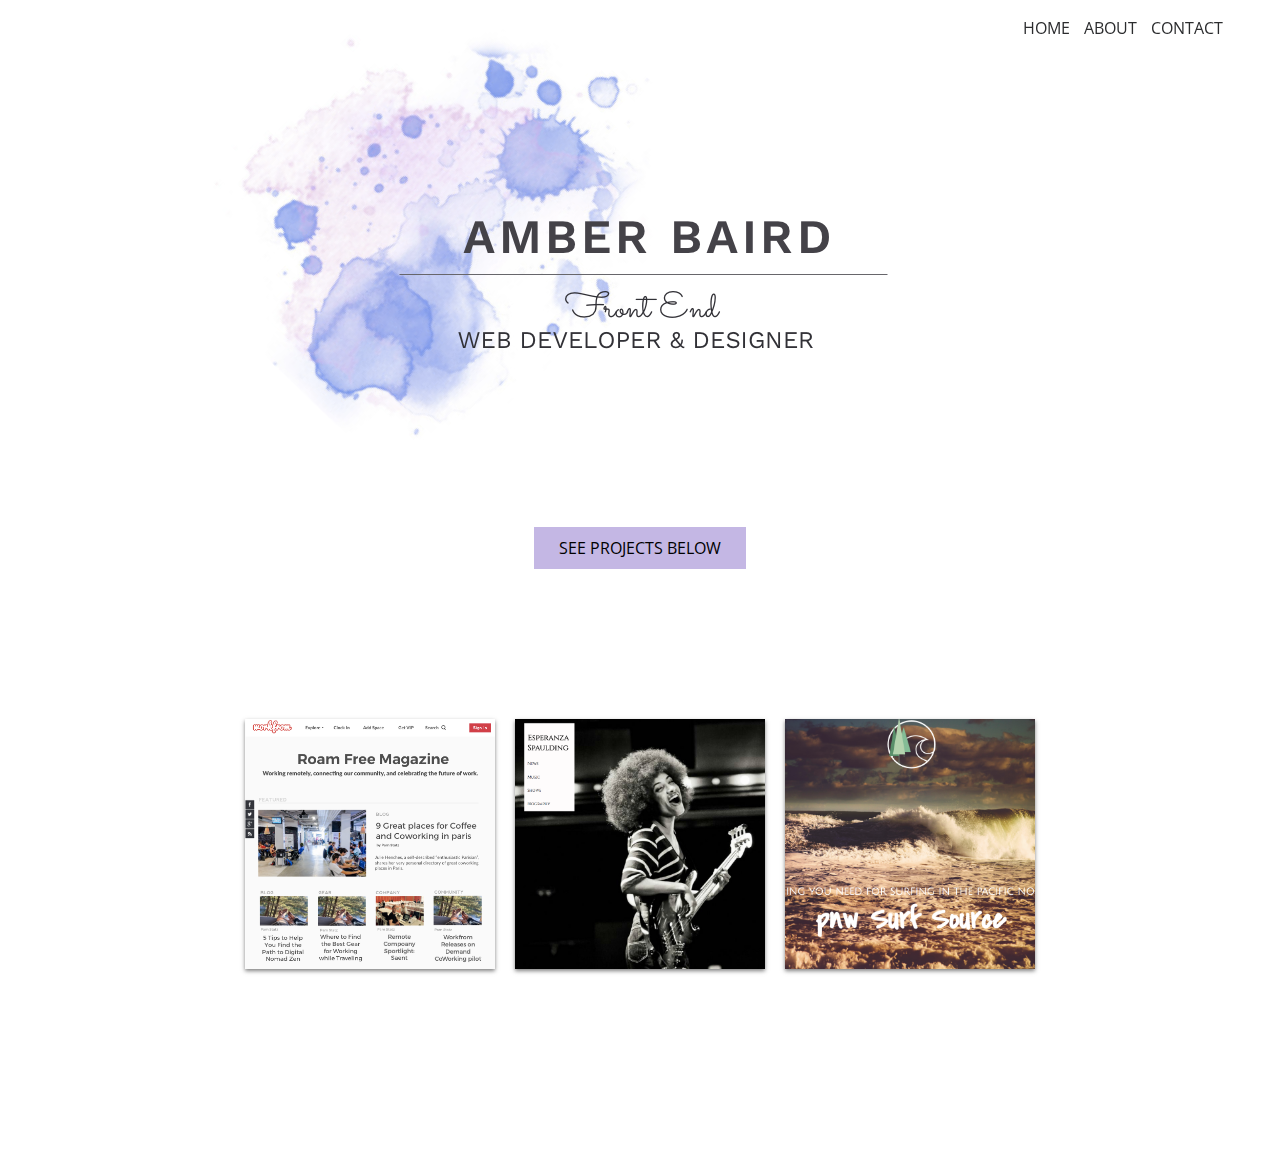
<file: index.html>
<!DOCTYPE html>
<html>
<head>
  <link rel="stylesheet" href="css/styles.css" media="screen" title="no title" charset="utf-8">
  <meta charset="utf-8">
  <link href="https://fonts.googleapis.com/css?family=Josefin+Sans|Open+Sans+Condensed:300|Quattrocento|Raleway" rel="stylesheet">
  <link href="https://fonts.googleapis.com/css?family=Oxygen|Poppins|Work+Sans" rel="stylesheet">
  <title>Portfolio</title>
</head>
<body>

  <div class="nav">
    <ul>
      <li ><a id="projects" href="#">HOME</a></li>
      <li ><a id="about" href="about.html">ABOUT</a></li>
      <!-- <li><a href="#"><img src="img/logo2.png" alt="" /></a></li> -->
      <li ><a id="contact" href="contact.html">CONTACT</a></li>
    </ul>

  </div>
<div class="hero1">
  <img src="img/hero1.png" alt="" />

</div>
  <!-- <div class="hero">
    <div class="stars"></div>
    <div class="twinkling"></div>

    <div class="border">

      <div class="name">
        <h1>AMBER BAIRD</h1>
        <h3>FRONT END WEB DEVELOPER AND DESIGNER</h3>
      </div>
    </div>

  </div> -->

  <!-- ///lower nav bar, use when more projects/// -->
  <!-- <div class="content">
    <div class="nav2">
      <ul>
        <li><a id="nav-dec" href="#">ALL PROJECTS</a></li>
        <li><a id="nav-dec" href="#">UI/UX DESIGN</a></li>
        <li><a id="nav-dec" href="#">HTML/CSS</a></li>
        <li><a id="nav-dec" href="#">JAVASCRIPT</a></li>
      </ul>
    </div> -->

    <!-- ///end lower nav bar -->
    <div class="see">
      <div class="see-projects-button">
        <a href="#anchor">SEE PROJECTS BELOW</a>

      </div>
    </div>


    <div class="projects" id="anchor">
      <div class="p p1">
        <a href="project1.html">

          <h1 id="text1">Workfrom ReDesign</h1>
        </a>
      </div>
      <div class="p p2">
        <a href="project2.html">
          <h1 id="text1">Esperanza Spaulding Fan Site</h1>
        </a>

      </div>
      <div class="p p3">
        <a href="project3.html">
          <h1 id="text1">PNW Surf Site</h1>
        </a>

      </div>
    </div>
  </div>


</body>
</html>
</file>
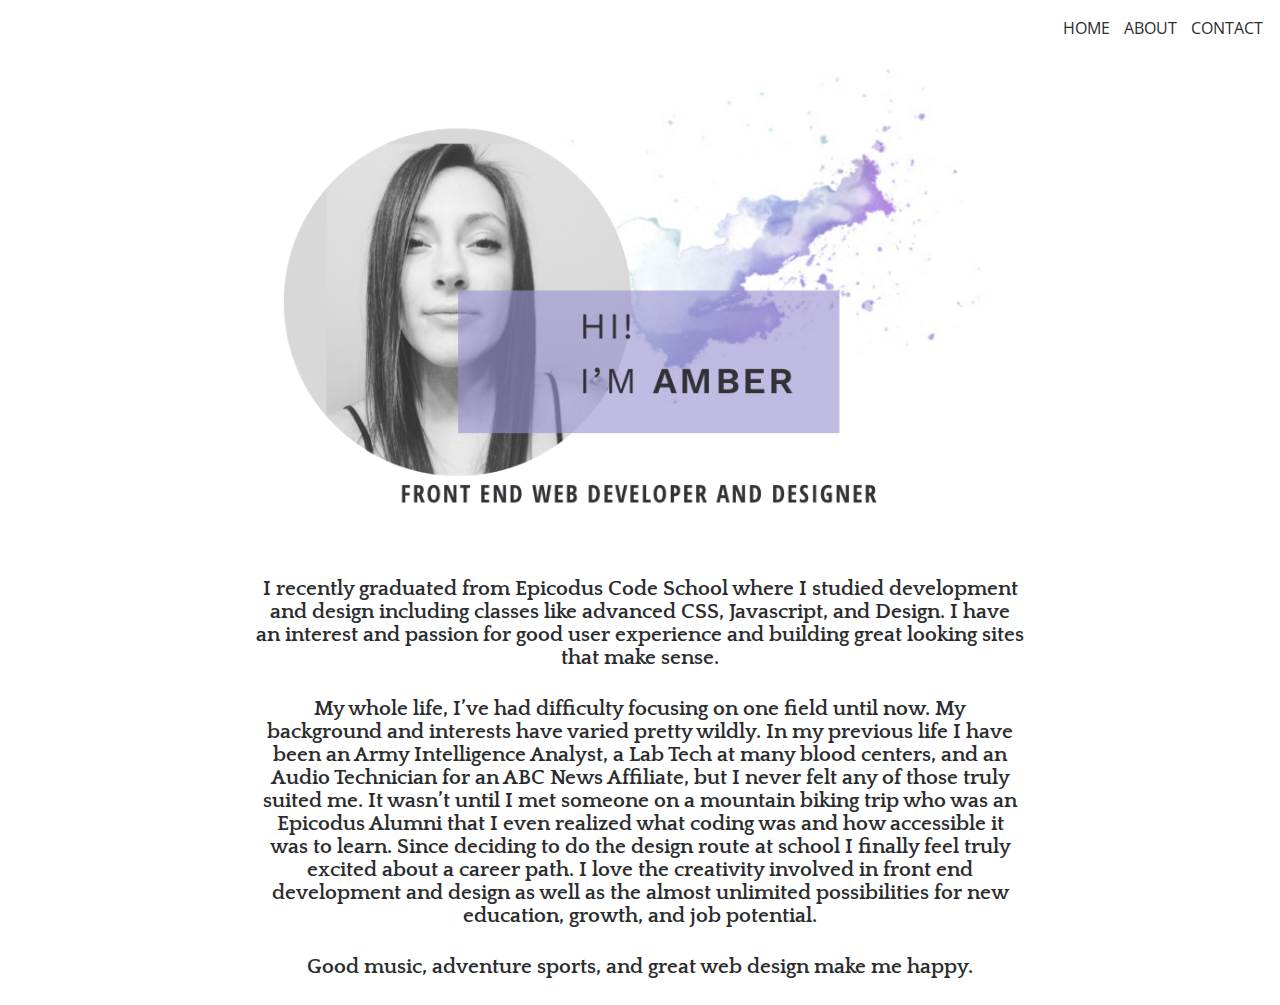
<file: about.html>
<!DOCTYPE html>
<html>
  <head>
      <link rel="stylesheet" href="css/styles3.css" media="screen" title="no title" charset="utf-8">
    <meta charset="utf-8">
    <link href="https://fonts.googleapis.com/css?family=Josefin+Sans|Open+Sans+Condensed:300|Quattrocento|Raleway" rel="stylesheet">
    <link href="https://fonts.googleapis.com/css?family=Oxygen|Poppins|Work+Sans" rel="stylesheet">
    <title>Portfolio</title>
  </head>
  <body>
    <div class="nav">
      <ul>
        <li ><a id="projects" href="index.html">HOME</a></li>
        <li ><a id="about" href="about.html">ABOUT</a></li>
        <!-- <li><a href="#"><img src="img/logo2.png" alt="" /></a></li> -->
        <li ><a id="contact" href="contact.html">CONTACT</a></li>
      </ul>



    </div>
    <div class="about">
      <div class="about-head">
        <img src="img/aboutme2.png" alt="" />
      </div>


<h4>
I recently graduated from Epicodus Code School where I studied development and design including classes like advanced CSS, Javascript, and Design.  I have an interest and passion for good user experience and building great looking sites that make sense.
</h4>
<h4>
  My whole life, I’ve had difficulty focusing on one field until now.  My background and interests have varied pretty wildly.  In my previous life I have been an Army Intelligence Analyst, a Lab Tech at many blood centers, and an Audio Technician for an ABC News Affiliate, but I never felt any of those truly suited me.  It wasn’t until I met someone on a mountain biking trip who was an Epicodus Alumni that I even realized what coding was and how accessible it was to learn.  Since deciding to do the design route at school I finally feel truly excited about a career path.  I love the creativity involved in front end development and design as well as the almost unlimited possibilities for new education, growth, and job potential.

</h4>

<h4>
Good music, adventure sports, and great web design make me happy.
</h4>



    </div>

  </body>
</html>
</file>
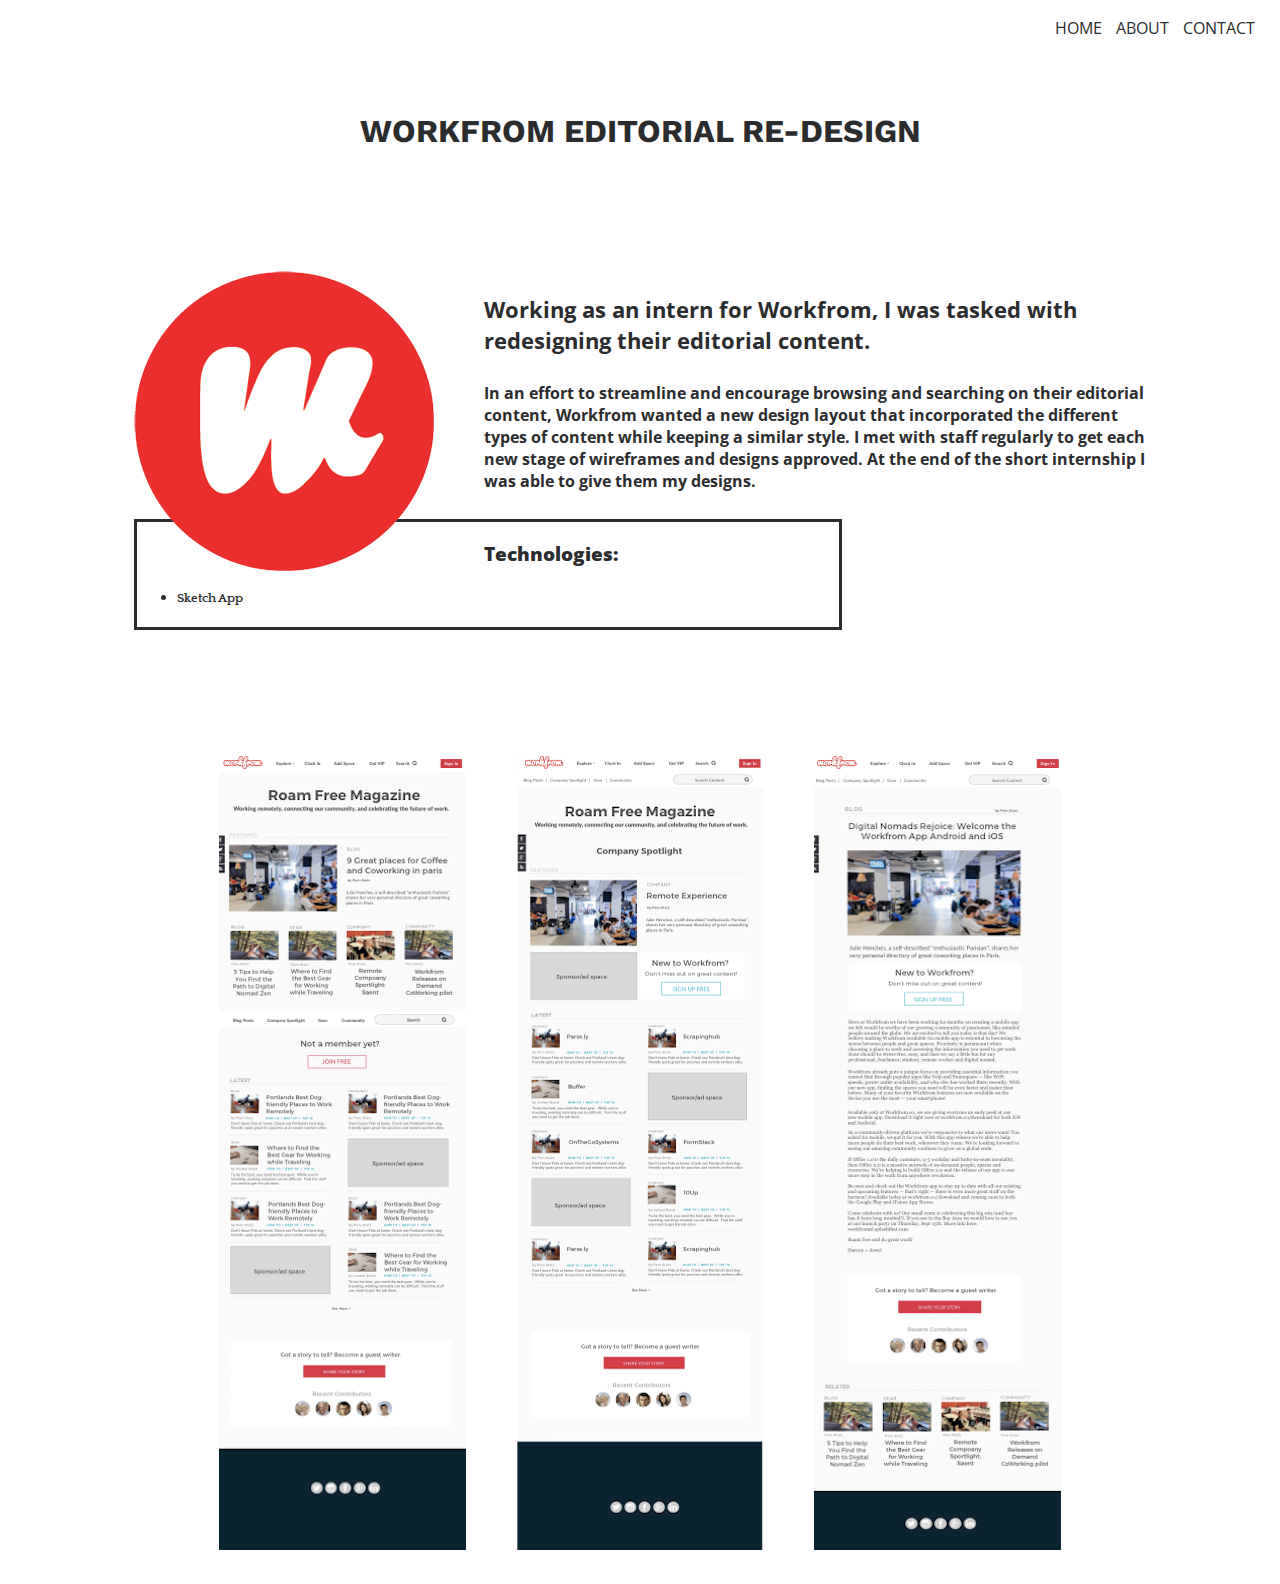
<file: project1.html>
<!DOCTYPE html>
<html>
  <head>
      <link rel="stylesheet" href="css/styles2.css" media="screen" title="no title" charset="utf-8">
    <meta charset="utf-8">
      <link href="https://fonts.googleapis.com/css?family=Josefin+Sans|Open+Sans+Condensed:300|Quattrocento|Raleway" rel="stylesheet">
      <link href="https://fonts.googleapis.com/css?family=Oxygen|Poppins|Playfair+Display|Work+Sans" rel="stylesheet">
    <title>Portfolio</title>
  </head>
  <body>
    <div class="nav">
      <ul>
        <li ><a id="projects" href="index.html">HOME</a></li>
        <li ><a id="about" href="#">ABOUT</a></li>
        <!-- <li><a href="#"><img src="img/logo2.png" alt="" /></a></li> -->
        <li ><a id="contact" href="#">CONTACT</a></li>
      </ul>

    </div>




    <div class="header">
      <h1>Workfrom Editorial Re-Design</h1>
    </div>

    <div class="content">
      <div class="images">
        <img src="img/wflogo.png" alt="" />
      </div>
      <div class="sub-header">
        <h3>Working as an intern for Workfrom, I was tasked with redesigning their editorial content.</h3>
      </div>

      <div class="detail">
        <h5>	In an effort to streamline and encourage browsing and searching on their editorial content, Workfrom wanted a new design layout that incorporated the different types of content while keeping a similar style.   I met with staff regularly to get each new stage of wireframes and designs approved.  At the end of the short internship I was able to give them my designs.</h5>
      </div>

      <div class="tech-used">
        <h3><strong>Technologies:</strong></h3>
        <ul>
          <li><h5>Sketch App</h5></li>
        </ul>

      </div>
    </div>

    <div class="images2">
        <img src="img/main-content-pg.png" alt="" />
        <img src="img/category-pg.png" alt="" />
        <img src="img/blog-pg.png" alt="" />
    </div>


  </body>
</html>
</file>
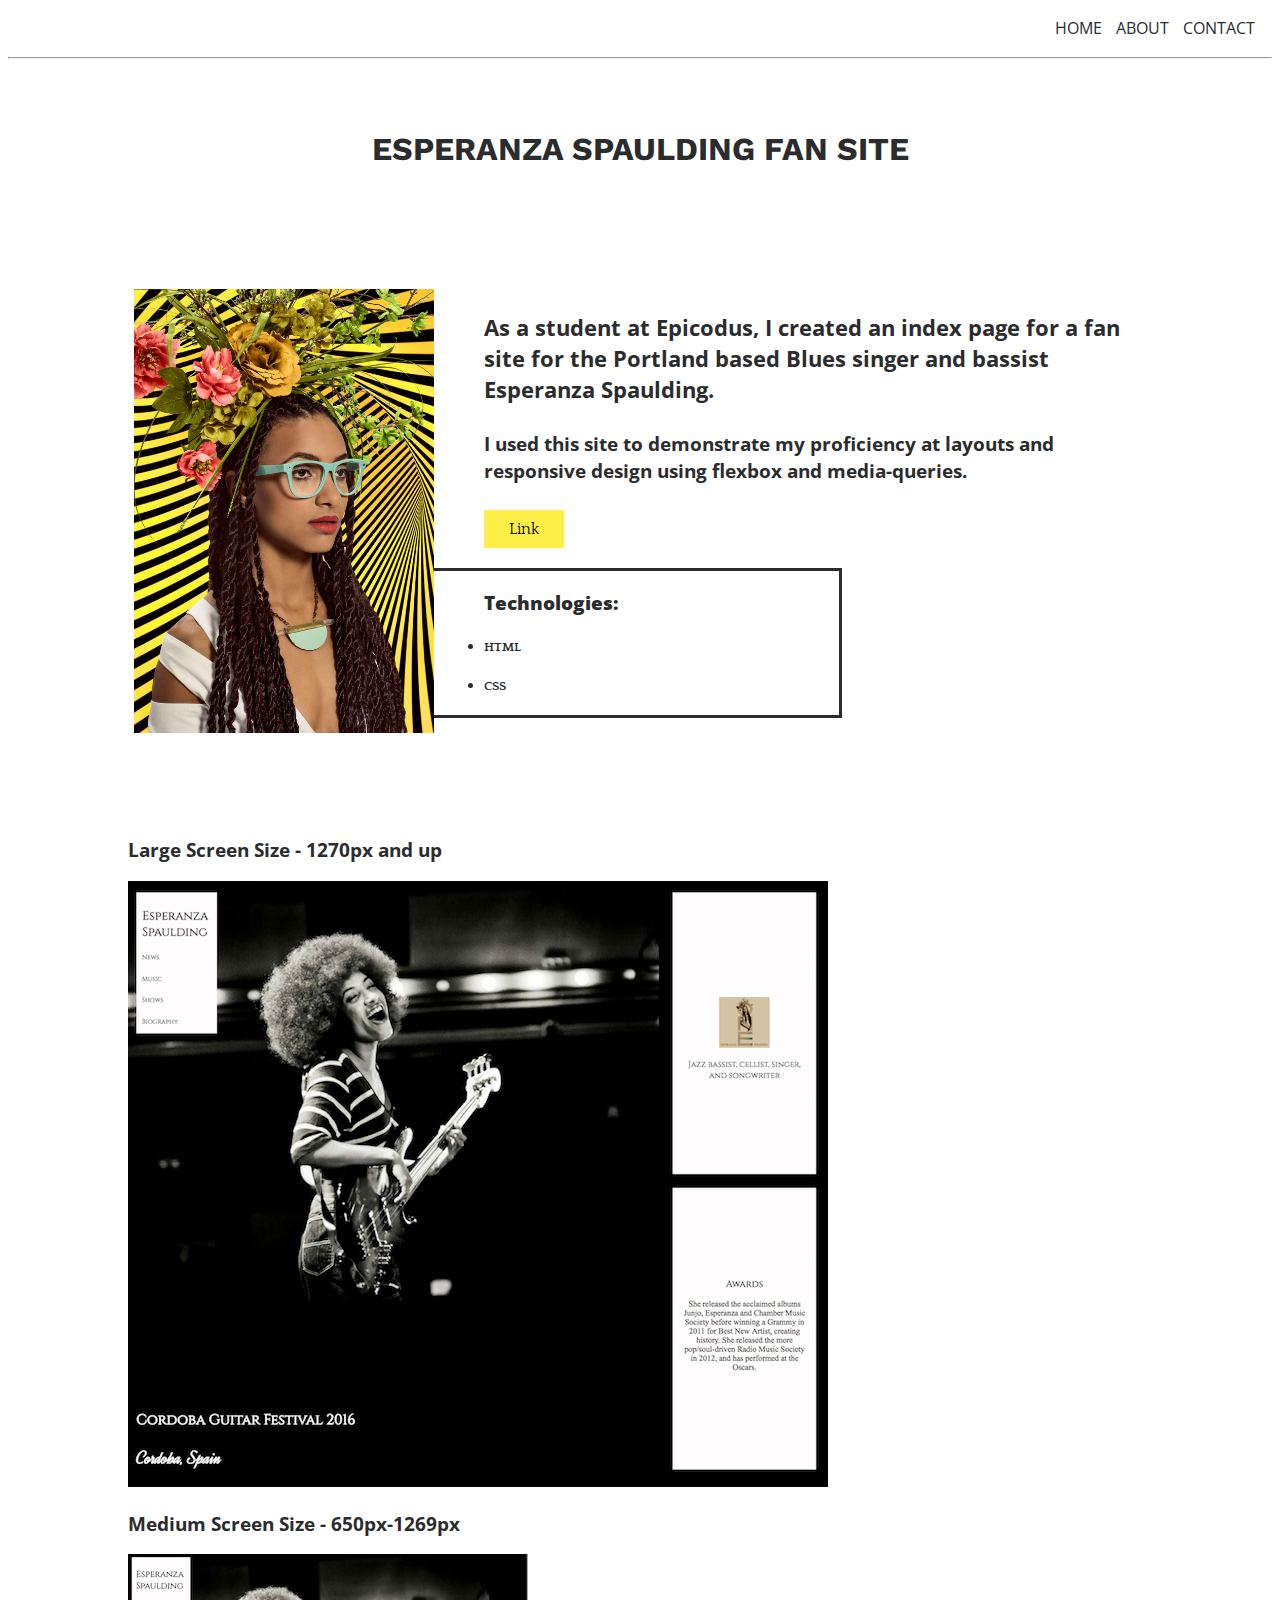
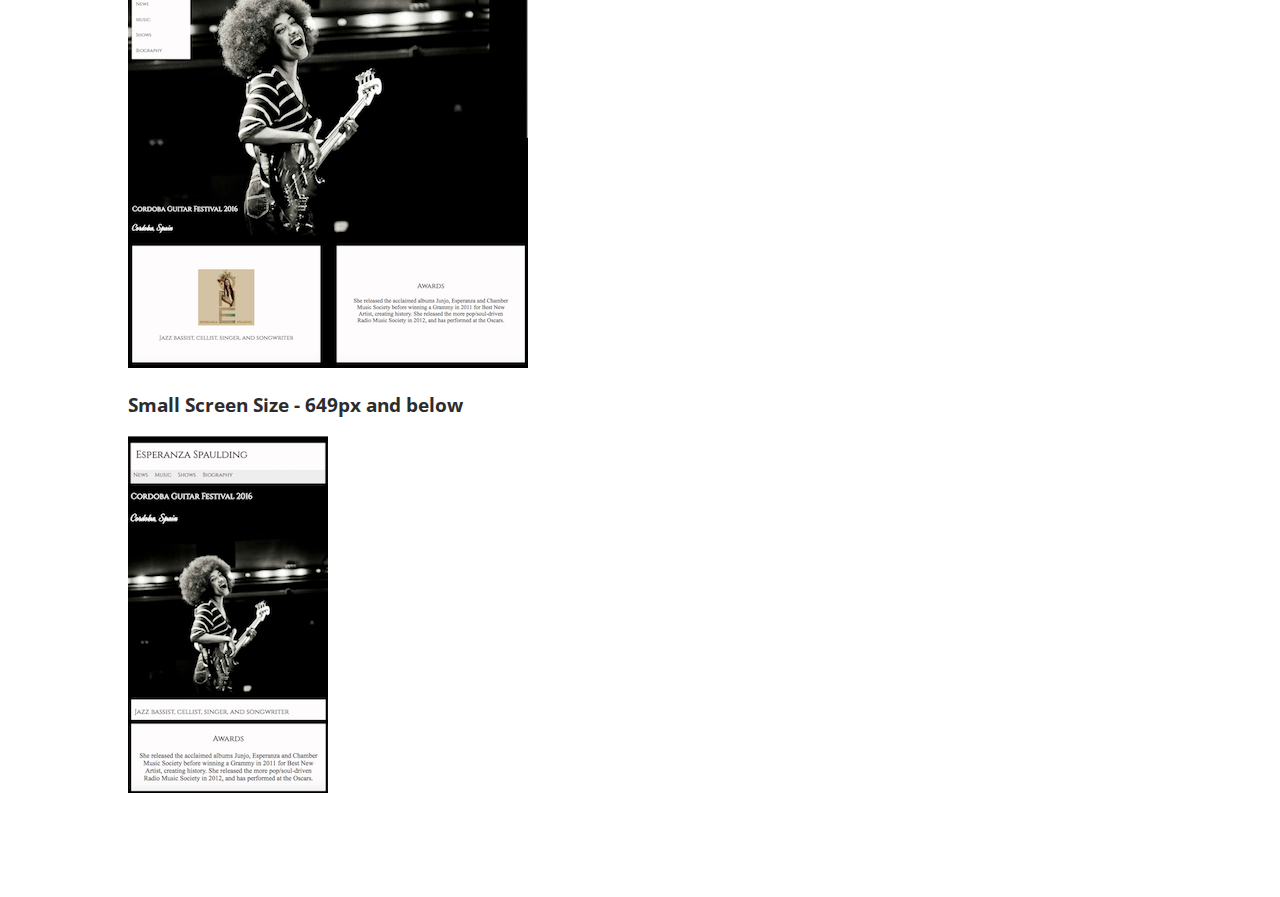
<file: project2.html>
<!DOCTYPE html>
<html>
  <head>
      <link rel="stylesheet" href="css/styles2.css" media="screen" title="no title" charset="utf-8">
    <meta charset="utf-8">
      <link href="https://fonts.googleapis.com/css?family=Josefin+Sans|Open+Sans+Condensed:300|Quattrocento|Raleway" rel="stylesheet">
      <link href="https://fonts.googleapis.com/css?family=Oxygen|Poppins|Playfair+Display|Work+Sans" rel="stylesheet">
    <title>Portfolio</title>
  </head>
  <body>
    <div class="nav">
      <ul>
        <li ><a id="projects" href="index.html">HOME</a></li>
        <li ><a id="about" href="#">ABOUT</a></li>
        <!-- <li><a href="#"><img src="img/logo2.png" alt="" /></a></li> -->
        <li ><a id="contact" href="#">CONTACT</a></li>
      </ul>

    </div>

    <hr>


    <div class="header">
      <h1>Esperanza Spaulding Fan Site</h1>
    </div>

    <div class="content">
      <div class="images">
        <img src="img/es-yellow.jpg" alt="" />
      </div>
      <div class="sub-header">
        <h3>As a student at Epicodus, I created an index page for a fan site for the Portland based Blues singer and bassist Esperanza Spaulding. </h3>
      </div>

      <div class="detail">
        <h4>I used this site to demonstrate my proficiency at layouts and responsive design using flexbox and media-queries. </h4>
      </div>

      <div class="button2">
        <a href="https://amberelle.github.io/Esperanza-Spaulding/">Link</a>

      </div>

      <div class="tech-used">
        <h3><strong>Technologies:</strong></h3>
        <ul>
          <li><h5>HTML</h5></li>
          <li><h5>CSS</h5></li>
        </ul>

      </div>
    </div>

    <div class="es-images">
      <div class="screensize">
        <h3>Large Screen Size - 1270px and up</h3>
      <img src="img/es3.png" alt="" id="es3"/>
      </div>
      <div class="screensize">
        <h3>Medium Screen Size - 650px-1269px</h3>
        <img src="img/es.png" alt="" id="es"/>
      </div>
        <div class="screensize">
          <h3>Small Screen Size - 649px and below</h3>
        <img src="img/es2.png" alt="" id="es2"/>
        </div>


    </div>


  </body>
</html>
</file>
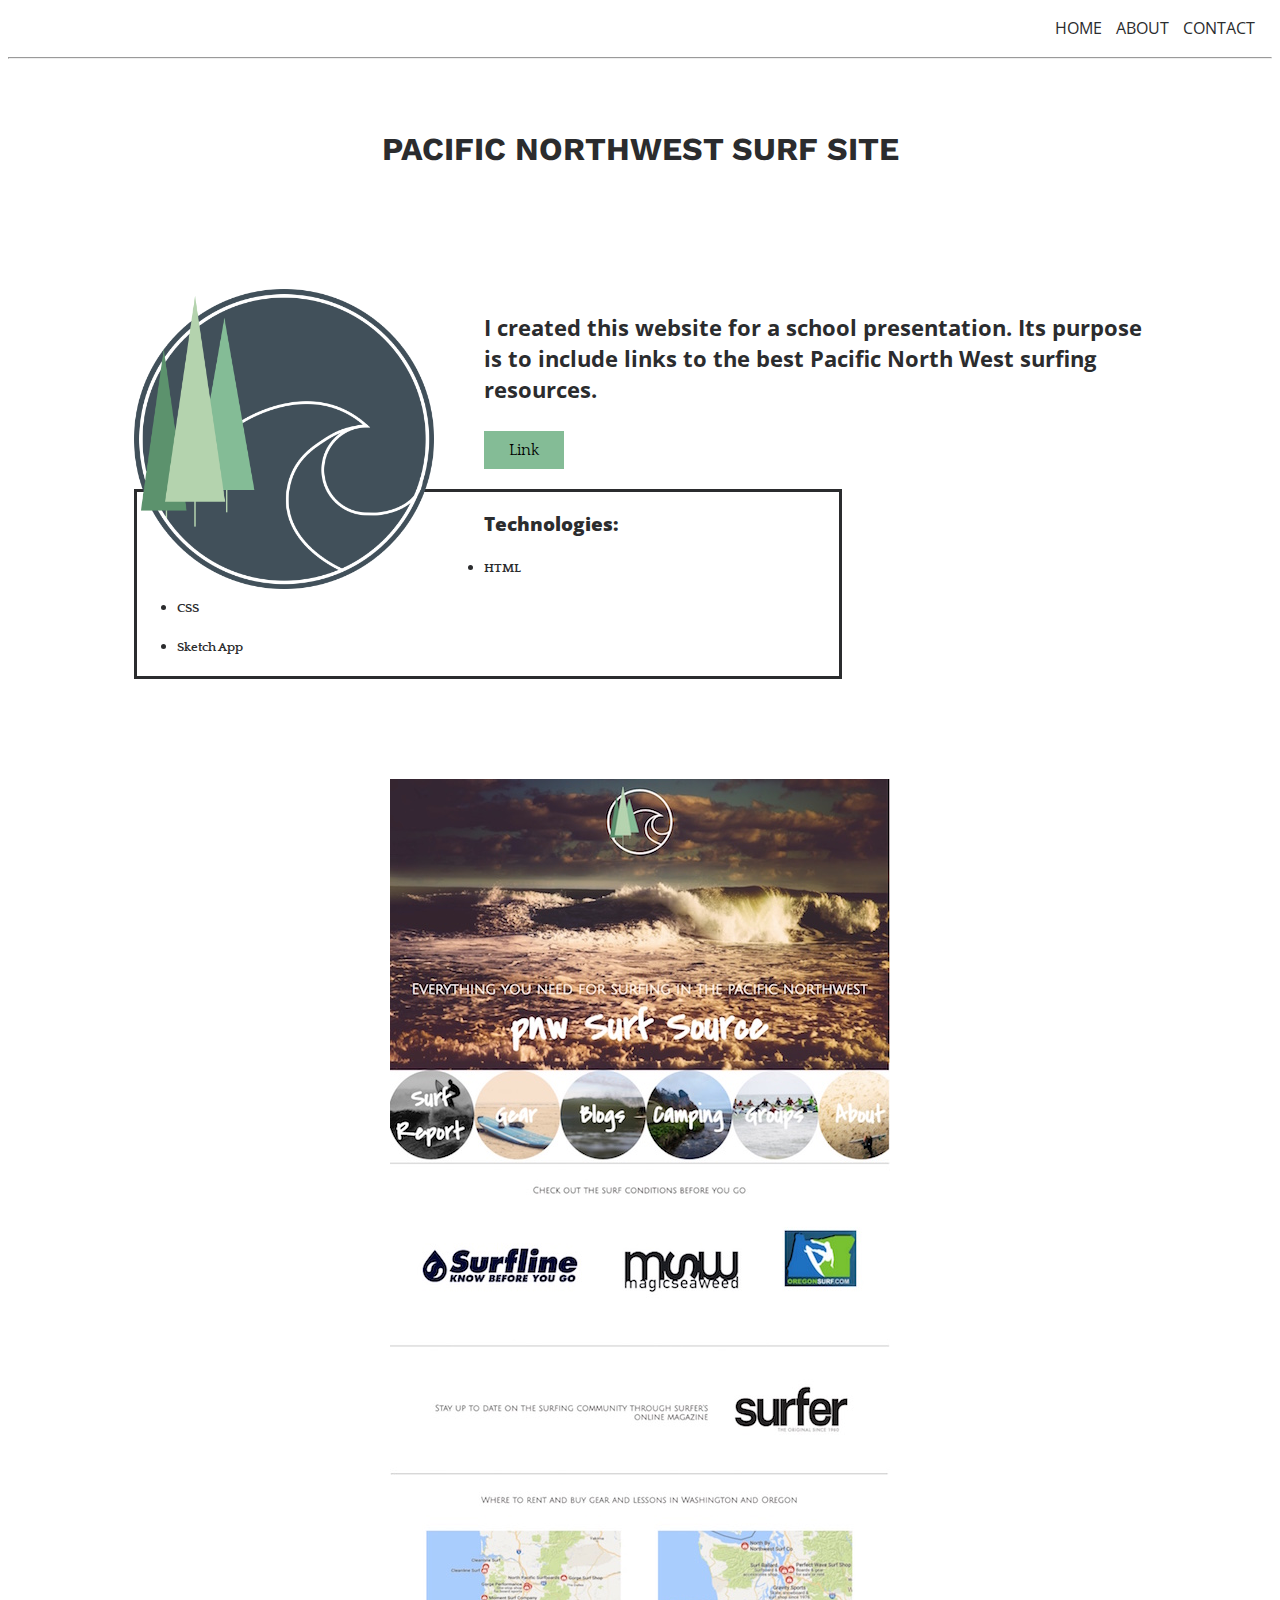
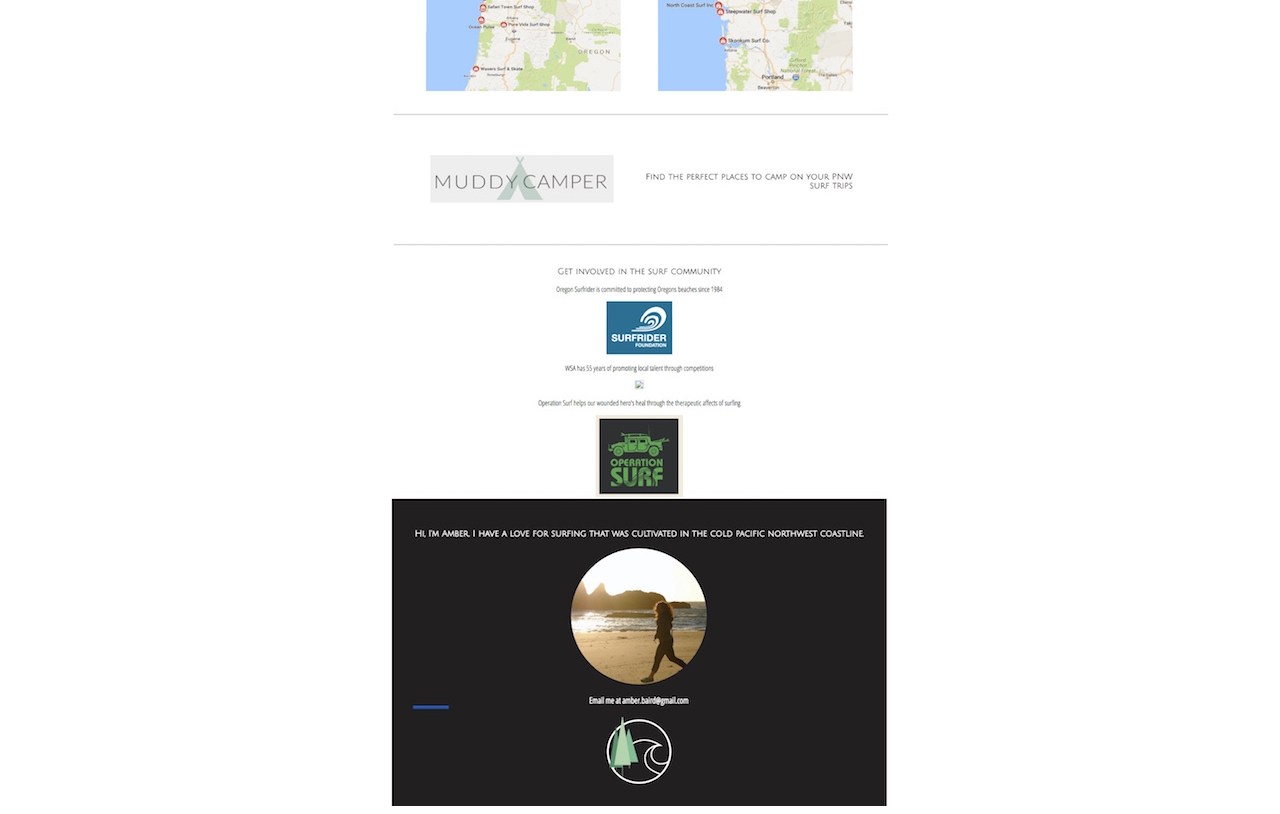
<file: project3.html>
<!DOCTYPE html>
<html>
  <head>
      <link rel="stylesheet" href="css/styles2.css" media="screen" title="no title" charset="utf-8">
    <meta charset="utf-8">
      <link href="https://fonts.googleapis.com/css?family=Josefin+Sans|Open+Sans+Condensed:300|Quattrocento|Raleway" rel="stylesheet">
      <link href="https://fonts.googleapis.com/css?family=Oxygen|Poppins|Playfair+Display|Work+Sans" rel="stylesheet">
    <title>Portfolio</title>
  </head>
  <body>
    <div class="nav">
      <ul>
        <li ><a id="projects" href="index.html">HOME</a></li>
        <li ><a id="about" href="#">ABOUT</a></li>
        <!-- <li><a href="#"><img src="img/logo2.png" alt="" /></a></li> -->
        <li ><a id="contact" href="#">CONTACT</a></li>
      </ul>

    </div>

    <hr>


    <div class="header">
      <h1>Pacific NorthWest Surf Site</h1>
    </div>

    <div class="content">
      <div class="images">
        <img src="img/pnwsslogo.png" alt="" />
      </div>
      <div class="sub-header">
        <h3>I created this website for a school presentation. Its purpose is to include links to the best Pacific North West surfing resources. </h3>
      </div>

      <div class="detail">
        <h5>	</h5>
      </div>
      <div class="button3">
        <a href="https://amberelle.github.io/pnwss/">Link</a>

      </div>
      <div class="tech-used">
        <h3><strong>Technologies:</strong></h3>
        <ul>
          <li><h5>HTML</h5></li>
          <li><h5>CSS</h5></li>
          <li><h5>Sketch App</h5></li>
        </ul>

      </div>
    </div>

    <div class="images3">
        <img src="img/pnwsssite.jpg" alt="" />

    </div>


  </body>
</html>
</file>
<file: css/styles.css>
body {
  margin: 0;
  background-color: white;
  color: #2B2C2E;
  font-family: "Quattrocento", serif; }

.nav {
  margin-right: 10px;
  position: fixed;
  right: 40px; }
  @media screen and (max-width: 480px) {
    .nav {
      margin-right: 30px; } }
  .nav li {
    list-style: none;
    display: inline; }
  .nav ul {
    display: flex;
    justify-content: flex-end;
    align-items: center; }
    @media screen and (max-width: 480px) {
      .nav ul {
        justify-content: center;
        font-size: 1.5em; } }
    @media screen and (max-width: 900px) {
      .nav ul {
        font-size: 1.2em; } }
  .nav a {
    background: transparent;
    border: 0;
    margin: 0;
    padding: 0;
    cursor: pointer;
    font-size: 1em;
    vertical-align: baseline;
    position: relative;
    display: inline-block;
    text-decoration: none;
    padding: 0.08em 0.44em;
    margin: 0 auto 0; }
  .nav a::after {
    content: "";
    position: absolute;
    width: 0%;
    height: 0;
    left: auto;
    right: 0.44em;
    border-bottom-style: solid;
    border-bottom-width: 1px;
    -webkit-transition: width 250ms ease-out;
    -moz-transition: width 250ms ease-out;
    -o-transition: width 250ms ease-out;
    transition: width 250ms ease-out; }
  .nav a:hover::after {
    width: -webkit-calc(100% - 0.44em * 2);
    width: calc(100% - 0.44em * 2);
    left: 0.44em;
    right: auto; }

#about, #contact, #projects {
  color: #2B2C2E;
  text-decoration: none;
  text-transform: uppercase;
  font-family: "Open Sans Condensed", sans-serif; }

.hero1 {
  display: flex;
  justify-content: center; }

.nav2 {
  padding-right: 40px; }
  .nav2 #nav-dec {
    color: #2B2C2E;
    text-decoration: none;
    text-transform: uppercase;
    font-family: "Open Sans Condensed", sans-serif; }
  .nav2 li {
    list-style: none;
    display: inline; }
  .nav2 ul {
    display: flex;
    justify-content: center;
    align-items: center; }
  .nav2 a {
    background: transparent;
    border: 0;
    cursor: pointer;
    font-size: 1em;
    vertical-align: baseline;
    position: relative;
    display: inline-block;
    text-decoration: none;
    padding: 0.08em 0.44em;
    margin: 5em auto 0; }
  .nav2 a::after {
    content: "";
    position: absolute;
    width: 0%;
    height: 0;
    left: auto;
    right: 0.44em;
    top: 100%;
    border-bottom-style: solid;
    border-bottom-width: 1px;
    -webkit-transition: width 250ms ease-out;
    -moz-transition: width 250ms ease-out;
    -o-transition: width 250ms ease-out;
    transition: width 250ms ease-out; }
  .nav2 a:hover::after {
    width: -webkit-calc(100% - 0.44em * 2);
    width: calc(100% - 0.44em * 2);
    left: 0.44em;
    right: auto; }

.projects {
  display: flex;
  justify-content: center;
  flex-wrap: wrap;
  padding-left: 5%;
  padding-right: 5%; }
  @media screen and (max-width: 900px) {
    .projects {
      margin-bottom: 0;
      margin-top: 200px; } }
  .projects a {
    color: black;
    text-decoration: none; }

.p {
  width: 250px;
  height: 250px;
  margin: 10px;
  margin-top: 150px;
  margin-bottom: 200px;
  background: #D8D8D8;
  box-shadow: 0px 2px 4px 0px rgba(0, 0, 0, 0.5);
  transition: all .3s ease-in-out; }
  @media screen and (max-width: 480px) {
    .p {
      margin-bottom: 0;
      margin-top: 20px; } }
  @media screen and (max-width: 900px) {
    .p {
      margin-bottom: 0;
      margin-top: 20px; } }
  .p h1 {
    font-family: "Open Sans Condensed", sans-serif;
    visibility: hidden;
    position: relative;
    top: 75px;
    display: flex;
    justify-content: center;
    text-align: center; }

.p1 {
  background-image: url(../img/wfdesign.png);
  background-image: no-repeat;
  background-size: cover; }

.p2 {
  background-image: url(../img/esperanza.png);
  background-image: no-repeat;
  background-size: cover; }

.p3 {
  background-image: url(../img/pnwss.png);
  background-image: no-repeat;
  background-size: cover; }

.p:hover {
  transform: scale(1.05);
  background: white; }
  .p:hover h1 {
    visibility: visible; }

.see {
  display: flex;
  justify-content: center;
  margin-top: 5%; }

.see-projects-button {
  background-color: #C4B7E4;
  border: none;
  padding: 10px 25px;
  text-align: center;
  display: inline-block;
  font-size: 16px; }
  .see-projects-button a {
    text-decoration: none;
    color: black;
    font-family: "Open Sans Condensed", sans-serif; }

.see-projects-button:hover {
  box-shadow: 0px 2px 4px 0px rgba(0, 0, 0, 0.5); }

/*# sourceMappingURL=styles.css.map */
</file>
<file: css/styles3.css>
body {
  margin: 0;
  background-color: white;
  color: #2B2C2E;
  font-family: "Quattrocento", serif; }

.nav {
  margin-right: 10px;
  right: 40px; }
  @media screen and (max-width: 480px) {
    .nav {
      margin-right: 30px;
      margin-top: 0; } }
  .nav li {
    list-style: none;
    display: inline; }
  .nav ul {
    display: flex;
    justify-content: flex-end;
    align-items: center; }
    @media screen and (max-width: 480px) {
      .nav ul {
        justify-content: center;
        font-size: 1.5em; } }
  .nav a {
    background: transparent;
    border: 0;
    margin: 0;
    padding: 0;
    cursor: pointer;
    font-size: 1em;
    vertical-align: baseline;
    position: relative;
    display: inline-block;
    text-decoration: none;
    padding: 0.08em 0.44em;
    margin: 0 auto 0; }
  .nav a::after {
    content: "";
    position: absolute;
    width: 0%;
    height: 0;
    left: auto;
    right: 0.44em;
    border-bottom-style: solid;
    border-bottom-width: 1px;
    -webkit-transition: width 250ms ease-out;
    -moz-transition: width 250ms ease-out;
    -o-transition: width 250ms ease-out;
    transition: width 250ms ease-out; }
  .nav a:hover::after {
    width: -webkit-calc(100% - 0.44em * 2);
    width: calc(100% - 0.44em * 2);
    left: 0.44em;
    right: auto; }
  .nav a:active {
    color: yellow; }

#about, #contact, #projects {
  color: #2B2C2E;
  text-decoration: none;
  text-transform: uppercase;
  font-family: "Open Sans Condensed", sans-serif; }

.about {
  margin: 0 20% 0 20%;
  text-align: center; }
  .about img {
    width: 100%; }
    @media screen and (max-width: 900px) {
      .about img {
        width: 600px; } }
    @media screen and (max-width: 480px) {
      .about img {
        width: 400px;
        padding-right: 10px;
        display: flex;
        justify-content: center; } }
  .about h1 {
    font-family: "Work Sans", sans-serif; }
  .about h3 {
    font-family: "Open Sans Condensed", sans-serif; }
  .about h4 {
    font-family: "Quattrocento", serif;
    font-size: 1.3em; }
    @media screen and (max-width: 480px) {
      .about h4 {
        font-size: .8em; } }
    @media screen and (max-width: 900px) {
      .about h4 {
        font-size: 1.2em; } }

.contact {
  border: 0;
  padding: 0;
  width: 100%; }
  .contact .contact-left {
    border: 0;
    margin: 0;
    padding: 0;
    float: left;
    width: 50%; }
    .contact .contact-left h1 {
      font-size: 3em;
      float: right;
      padding-right: 10%;
      padding-top: 50%;
      padding-left: 10%;
      font-family: "Open Sans Condensed", sans-serif; }
    .contact .contact-left img {
      width: 100px;
      position: absolute;
      top: 50%;
      left: 30%; }
  .contact .contact-right {
    border: 0;
    margin: 0;
    padding: 0;
    float: right;
    width: 50%;
    background-color: #C4B7E4;
    height: 100vh; }
    .contact .contact-right h3 {
      display: flex;
      justify-content: center;
      padding-top: 55%;
      font-family: "Quattrocento", serif; }
      @media screen and (max-width: 480px) {
        .contact .contact-right h3 {
          font-size: 1em; } }
    .contact .contact-right .social-links {
      display: flex;
      justify-content: center; }
  .contact #li, .contact #gh {
    padding: 20px; }

/*# sourceMappingURL=styles3.css.map */
</file>
<file: css/styles2.css>
*,
*::before,
*::after {
  -webkit-box-sizing: border-box;
  -moz-box-sizing: border-box;
  box-sizing: border-box; }

body {
  background-color: white;
  color: #2B2C2E;
  font-family: "Quattrocento", serif; }

.nav {
  margin-right: 10px;
  right: 40px; }
  @media screen and (max-width: 500px) {
    .nav {
      margin-right: 30px; } }
  .nav li {
    list-style: none;
    display: inline; }
  .nav ul {
    display: flex;
    justify-content: flex-end;
    align-items: center; }
    @media screen and (max-width: 500px) {
      .nav ul {
        justify-content: center;
        font-size: 1.5em; } }
    @media screen and (max-width: 900px) {
      .nav ul {
        justify-content: center;
        font-size: 1.2em; } }
  .nav a {
    background: transparent;
    border: 0;
    margin: 0;
    padding: 0;
    cursor: pointer;
    font-size: 1em;
    vertical-align: baseline;
    position: relative;
    display: inline-block;
    text-decoration: none;
    padding: 0.08em 0.44em;
    margin: 0 auto 0; }
  .nav a::after {
    content: "";
    position: absolute;
    width: 0%;
    height: 0;
    left: auto;
    right: 0.44em;
    border-bottom-style: solid;
    border-bottom-width: 1px;
    -webkit-transition: width 250ms ease-out;
    -moz-transition: width 250ms ease-out;
    -o-transition: width 250ms ease-out;
    transition: width 250ms ease-out; }
  .nav a:hover::after {
    width: -webkit-calc(100% - 0.44em * 2);
    width: calc(100% - 0.44em * 2);
    left: 0.44em;
    right: auto; }

#about, #contact, #projects {
  color: #2B2C2E;
  text-decoration: none;
  text-transform: uppercase;
  font-family: "Open Sans Condensed", sans-serif;
  margin: 0; }

.images {
  float: left; }
  .images img {
    width: 300px;
    margin-right: 50px; }
    @media screen and (max-width: 900px) {
      .images img {
        display: flex;
        justify-content: center;
        margin: auto;
        width: 300px; } }
    @media screen and (max-width: 500px) {
      .images img {
        width: 100%;
        margin-left: 0; } }
  @media screen and (max-width: 900px) {
    .images {
      float: none; } }

.header {
  margin-top: 50px;
  display: flex;
  justify-content: center;
  font-family: "Work Sans", sans-serif;
  text-transform: uppercase;
  text-align: center; }

.sub-header {
  font-family: "Open Sans Condensed", sans-serif;
  font-size: 1.2em; }

.tech-used {
  border: solid;
  width: 70%; }
  .tech-used h3 {
    font-family: "Open Sans Condensed", sans-serif; }

.detail {
  font-size: 1.2em;
  font-family: "Open Sans Condensed", sans-serif; }

.content {
  margin-left: 10%;
  margin-right: 10%;
  margin-top: 100px;
  display: table; }
  .content .header .images {
    display: table-cell;
    vertical-align: middle;
    width: 50%; }

.images2 {
  display: flex;
  justify-content: center;
  margin-top: 100px; }
  @media screen and (max-width: 900px) {
    .images2 {
      display: flex;
      flex-wrap: wrap; } }
  .images2 img {
    margin: 2%; }

.images3 {
  display: flex;
  justify-content: center;
  margin-top: 100px; }
  @media screen and (max-width: 500px) {
    .images3 {
      display: none; } }

.es-images {
  margin: 100px; }
  .es-images h3 {
    font-family: "Open Sans Condensed", sans-serif; }
  .es-images .screensize {
    margin: 20px; }
    @media screen and (max-width: 900px) {
      .es-images .screensize {
        display: none; } }

.button2, .button3 {
  margin-bottom: 20px;
  background-color: #FDEE48;
  border: none;
  padding: 10px 25px;
  text-align: center;
  display: inline-block;
  font-size: 16px; }
  .button2 a, .button3 a {
    text-decoration: none;
    color: black;
    font-family: "Quattrocento", serif; }

.button2:hover, .button3:hover {
  box-shadow: 0px 2px 4px 0px rgba(0, 0, 0, 0.5); }

.button3 {
  background-color: #84BC96; }

/*# sourceMappingURL=styles2.css.map */
</file>
